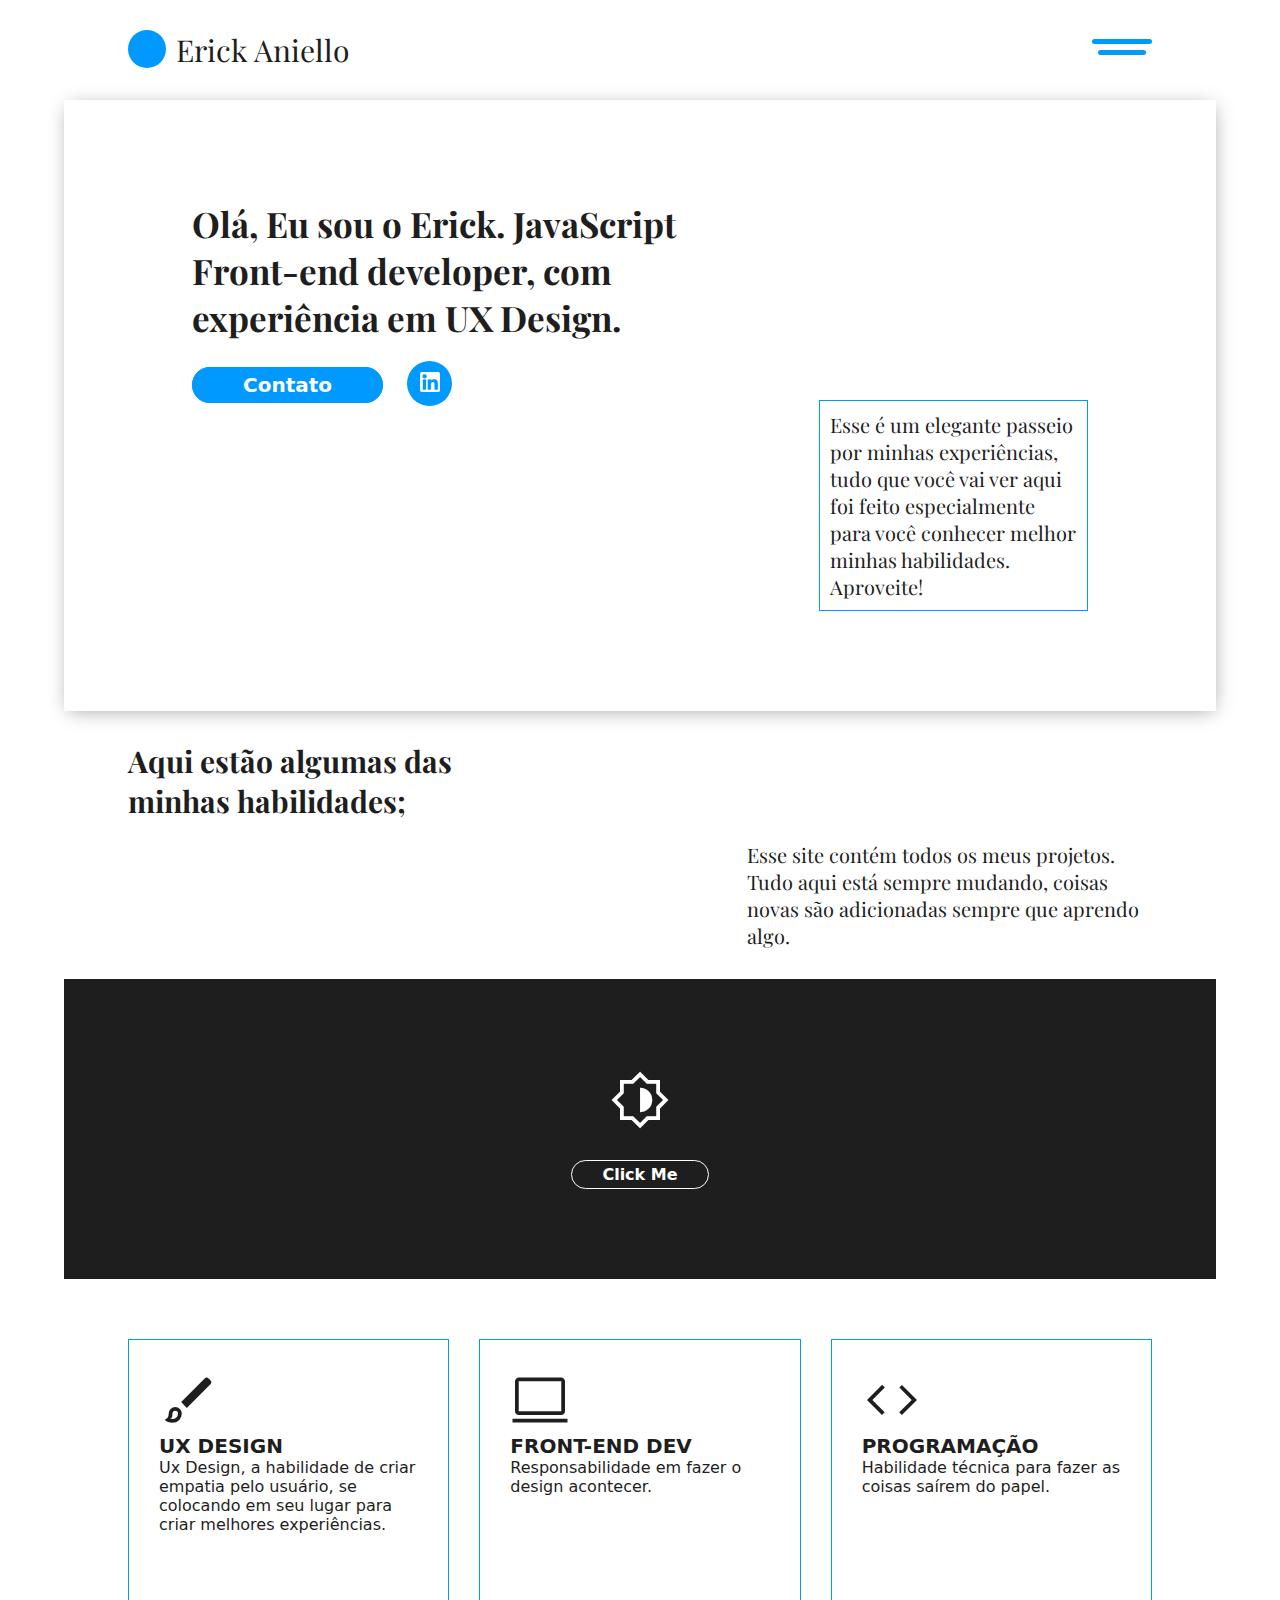
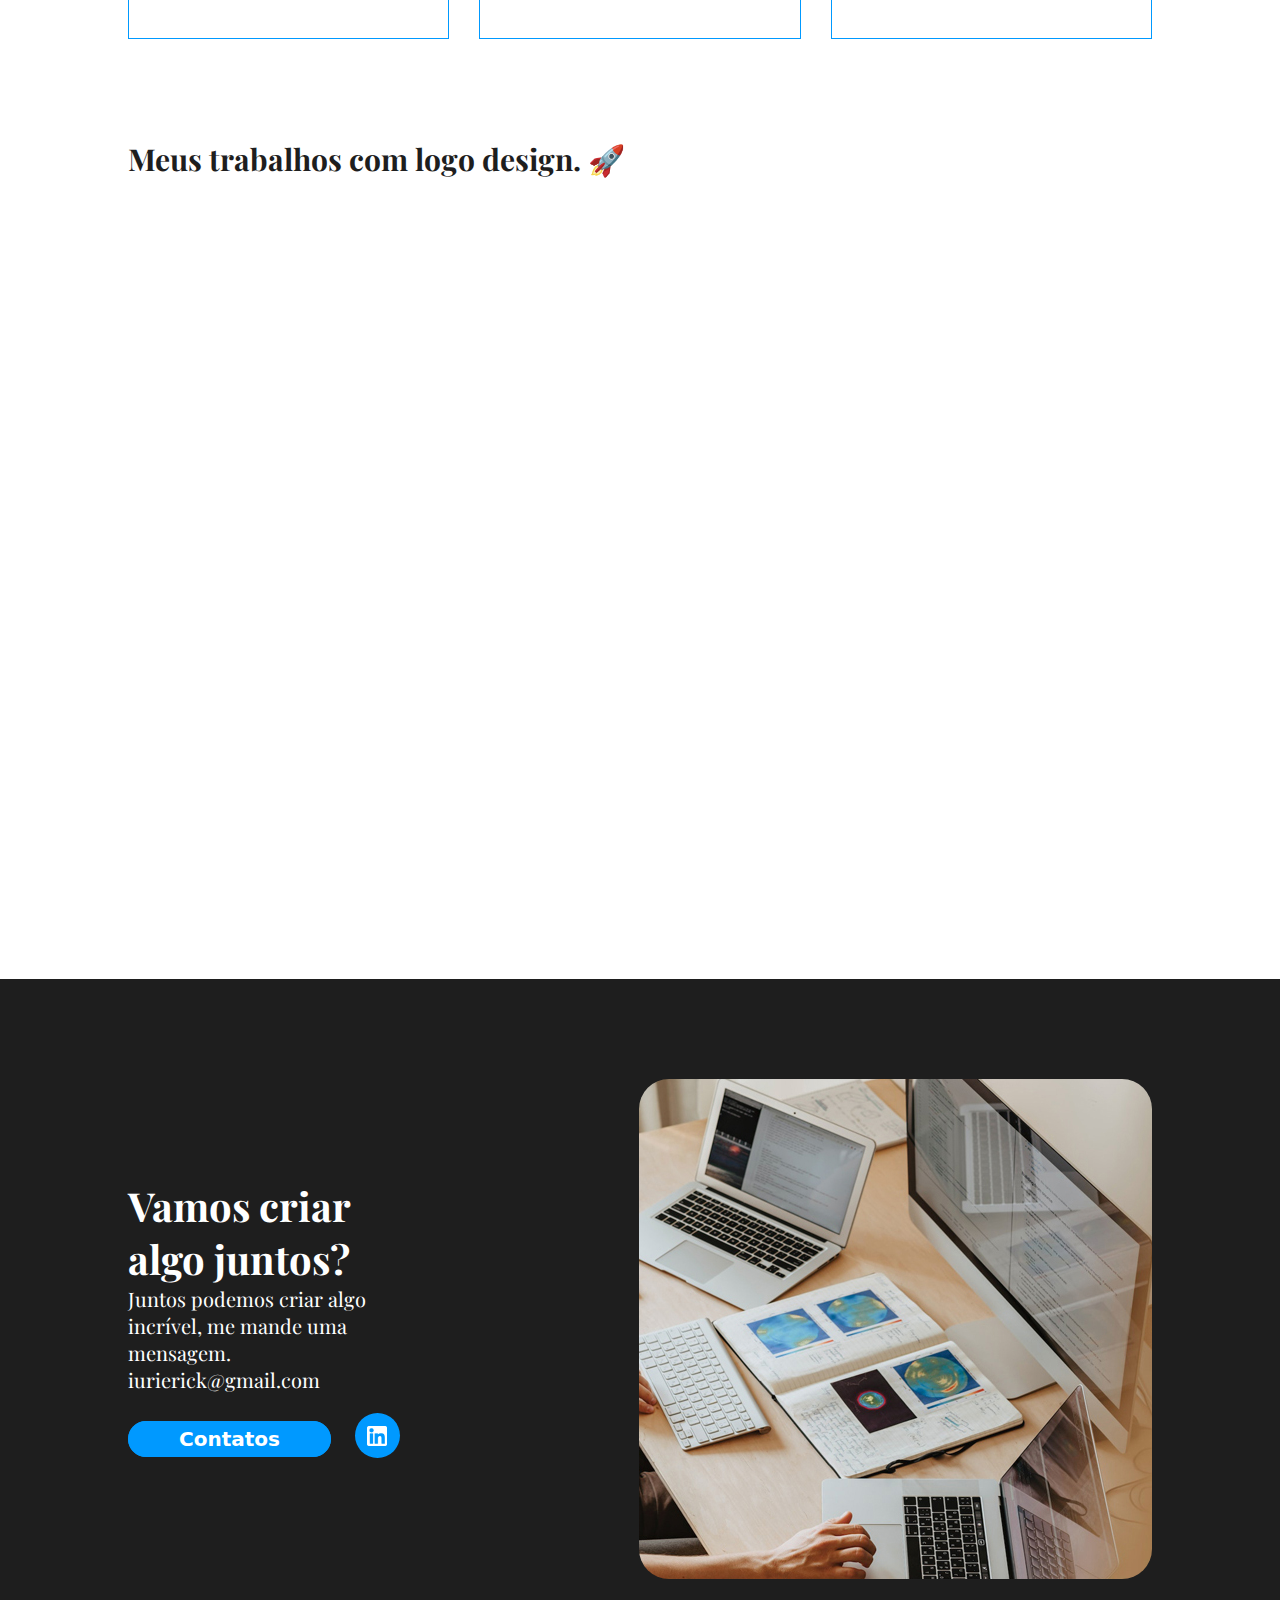
<file: Resources/index.html>
<!DOCTYPE html>
<html lang="en">
<head>
    <meta charset="UTF-8">
    <meta http-equiv="X-UA-Compatible" content="IE=edge">
    <meta name="viewport" content="width=device-width, initial-scale=1.0">
    <!--------------------------------------------------- CSS ------------------------------------------------------->
    <link rel="stylesheet" href="./Resources/style.css"> 
    <!--------------------------------------------------- Google Fonts ------------------------------------------------------->
    <link rel="preconnect" href="https://fonts.googleapis.com">
    <link rel="preconnect" href="https://fonts.gstatic.com" crossorigin>
    <link href="https://fonts.googleapis.com/css2?family=Playfair+Display:ital,wght@0,400;0,800;1,400;1,700&display=swap" rel="stylesheet">
    <!--------------------------------------------------- Google Icons ------------------------------------------------------->
    <link rel="stylesheet" href="https://fonts.googleapis.com/css2?family=Material+Symbols+Outlined:opsz,wght,FILL,GRAD@48,400,0,200" />
    <link rel="stylesheet" href="https://fonts.googleapis.com/css2?family=Material+Symbols+Outlined:opsz,wght,FILL,GRAD@20..48,100..700,0..1,-50..200" />
    <link rel="stylesheet" href="https://fonts.googleapis.com/css2?family=Material+Symbols+Outlined:opsz,wght,FILL,GRAD@20..48,100..700,0..1,-50..200" />
    <link rel="stylesheet" href="https://fonts.googleapis.com/css2?family=Material+Symbols+Outlined:opsz,wght,FILL,GRAD@20..48,100..700,0..1,-50..200" />
    <!--------------------------------------------------- Titulo ------------------------------------------------------->
    <link href="./Resources/Imagens/azul.ico" rel="shortcut icon" type="x-icon">
    <title> Erick Aniello </title>
</head>

<body>
<!--------------------------------------------------- Navegação -------------------------------------------------------> 
    <div class="Navegação">

            <div class="Conteiner-1">

                <div class="Logo">
                    <div class="Circulo-logo"></div>
                    <h1>Erick Aniello</h1>
                </div>

                <div id='menu'>
                    <div class='menu-line1'></div>
                    <div class='menu-line2'></div>
                </div>
                    <div class='nav-page1'>
                        <span><a href="#sessão01">HOME</a></span>
                        <span><a href="#sessão02">SOBRE</a></span>
                        <span><a href="#sessão04">CONTATOS</a></span>
                    </div>
                <div class='nav-page2'></div>

            </div>

    </div>
<!--------------------------------------------------- Sessão 01 -------------------------------------------------------> 
    <section id="sessão01">
        <div class="Container-s1">

            <div class="sessão-hello-s1">
                <h2>Olá, Eu sou o Erick. JavaScript Front-end developer, com experiência em UX Design. </h2>
                <a href="mailto:iurierick@gmail.com" class="contato-s1">Contato</a>
                <button class="link-edin"><a href="https://www.linkedin.com/in/erick-iuri-49953b163/" target="_blank" ><img src="./Resources/Imagens/in.png" alt=""></a></button>
            </div>

            <div class="texto-s1">
                <p>Esse é um elegante passeio por minhas experiências, tudo que você vai ver aqui foi feito especialmente para você conhecer melhor minhas habilidades. Aproveite! </p>
            </div>

        </div>
    </section>
<!--------------------------------------------------- Sessão 02 -------------------------------------------------------> 
    <section id="sessão02">
        <div class="container-s2">

            <div class="container-titulos-s2">

                <div class="titulo-s2">
                    <p>Aqui estão algumas das minhas habilidades;</p>
                </div>
                
                <div class="titulo2-s2">
                    <p>Esse site contém todos os meus projetos. Tudo aqui está sempre mudando, coisas novas são adicionadas sempre que aprendo algo.</p>
                </div>

            </div>

            <div class="switch-s2">
                <div class="center-switch">
                    <div class="container-icon-s2">
                        <span id="icon-black" class="material-symbols-outlined">
                            brightness_6
                        </span>
                    </div>
                    <div>
                        <button class="thema-preto">Click Me</button>
                    </div>
                </div>
            </div>

            <div class="Container-flex-s2">

                <div class="display1-s2">
                    <span class="material-symbols-outlined">brush</span>
                    <p class="UX">UX DESIGN</p>
                    <p class="texto1-s2">Ux Design, a habilidade de criar empatia pelo usuário, se colocando em seu lugar para criar melhores experiências.</p>
                </div>

                <div class="display2-s2">
                    <span class="material-symbols-outlined">computer</span>
                    <p class="FRONT-END">FRONT-END DEV</p>
                    <p class="texto2-s2">Responsabilidade em fazer o design acontecer.</p>
                </div>

                <div class="display3-s2">
                    <span class="material-symbols-outlined">code</span>
                    <p class="PROGRAMAÇÃO">PROGRAMAÇÃO</p>
                    <p class="texto3-s2">Habilidade técnica para fazer as coisas saírem do papel.</p>
                </div>
                
            </div>
        </div>
    </section>
<!--------------------------------------------------- Sessão 03 -------------------------------------------------------> 
    <section>

        <div class="container-s3">
            <p class="titulo-s3">Meus trabalhos com logo design. 🚀</p>

            <div class="display-iframe">
                <iframe src="./Resources/PDF/Sua Nova Identidade Digital Chegou..pdf" frameborder="0"></iframe>
                <iframe src="./Resources/PDF/Sua Nova Identtidade Digital Chegou. (inboost).pdf" frameborder="0"></iframe>
                <iframe src="./Resources/PDF/Documento de Erick.pdf" frameborder="0"></iframe>
            </div>
        </div>

    </section>
<!--------------------------------------------------- Sessão 04 -------------------------------------------------------> 
    <section class="hero-s4" id="sessão04">
        <div class="container-s4">
            
                <div class="div-4">
                    <p id="titulo-s4">Vamos criar algo juntos?</p>
                    <p>Juntos podemos criar algo incrível, me mande uma mensagem.</p>
                    <p>iurierick@gmail.com</p>
                    <div class="flex-s4">
                        <a class="contato-s1" href="mailto:iurierick@gmail.com" >Contatos</a>
                        <a class="link-edin" href="https://www.linkedin.com/in/erick-iuri-49953b163/" target="_blank"><img src="./Resources/Imagens/in.png" alt=""></a>
                    </div>
                </div>

                <div class="img-s4">
                    <img src="./Resources/Imagens/ah.jpg" alt="">
                </div>

        </div>
    </section>
<!--------------------------------------------------- JavaScript -------------------------------------------------------> 

<script src="./Resources/index.js"></script>

</body>
</html>
</file>
<file: Resources/Resources/style.css>
*,
*::after,
*::before {
    padding: 0;
    margin: 0;
    box-sizing: border-box;
    font-family: 'Playfair Display', serif;
}


body {
    --cor-do-texto: #1E1E1E;
    --cor-do-fundo: white;

    background-color:var(--cor-do-fundo);
}

body.dark {
    --cor-do-fundo: #1E1E1E;
    --cor-do-texto: white;
}


/* menu de navegação */

.Navegação {
    margin: 0 auto;
}

.Conteiner-1 {
    margin: 30px 10%;
    display: flex;
    justify-content: space-between;
}

/* hamburguer menu */

#menu {
    position: fixed;
    right: 10%;
    top: 2rem;
    width: 60px;
    height: 30px;
    display: flex;
    flex-direction: column;
    justify-content: center;
    align-items: center;
    transition: .5s;
    z-index: 10;
    cursor: pointer;
  }
  
  .menu-line1{
    width: 100%;
    height: 5px;
    border-radius: 30px;
    background: #0099FF;
    transition: .6s;
  }
  
  .menu-line2{
    width: 80%;
    height: 5px;
    border-radius: 30px;
    margin-top: .4rem;
    background: #0099FF;
    transition: .6s;
  }
  
  .rotate{
    transform: rotateZ(180deg)
  }
  .rotate1{
    background: white;
    transform: rotateZ(45deg);
  }
  .rotate2{
    background: white;
    width: 100%;
    transform:  translate(0,-0.8rem) rotateZ(-45deg);
  }
  .nav-page1{
    position: fixed ;
    top:0 ;
    left: 0;
    background: #0099FF;
    width: 60%;
    height: 70vh;
    display: flex;
    flex-direction: column;
    justify-content: center;
    align-items: center;
    color: #1E1E1E;
    transform: translate(0,-100%);
    transition: .5s;
  }
  .nav-page1 span{
    font-weight: bold;
    font-family: system-ui, -apple-system, BlinkMacSystemFont, 'Segoe UI', Roboto, Oxygen, Ubuntu, Cantarell, 'Open Sans', 'Helvetica Neue', sans-serif;
    font-size: 30px;
    padding: 1rem;
  }
  
  .nav-page1 span a {
    text-decoration: none;
    color: #ffffff;
    font-family: system-ui, -apple-system, BlinkMacSystemFont, 'Segoe UI', Roboto, Oxygen, Ubuntu, Cantarell, 'Open Sans', 'Helvetica Neue', sans-serif;
  }

  .nav-page1 span a:hover {
    color: #1E1E1E;
  }

  .nav-page1 span a:active {
    color: aqua;
  }


  .nav-page2{
    position: fixed;
    top:0 ;
    left: 60%;
    background: #0099FF;
    width: 40%;
    height: 70vh;
    transition: .8s;
    transform: translate(0,-100%);
  }
  
  .transform{
    transform: translate(0,0);
  }
/* hamburguer menu fim*/

.Logo {
    display: flex;
}

.Logo div{
    width: 38px;
    height: 38px;
    border-radius: 50%;
    background-color: #0099FF;
}

.Logo h1 {
    font-weight: lighter;
    font-size: 30px;
    margin-left: 10px;
    color:var(--cor-do-texto);
}

.menu {
    cursor: pointer;
}

.menu .Hamburguer {
    margin: 5px 0;

    border-radius: 30px;
    width: 70px;
    height: 10px;
    background-color: #2F2F2F;
}

.menu .Hamburguer-2 {
    border-radius: 30px;
    width: 70px;
    height: 10px;
    background-color:  #0099FF;
}

/* Menu de navegação Escondido */

/* Sessão 01 */

.Container-s1 {
    background-color: rgba(255, 255, 255, 0);
    display: flex;
    margin: 30px 5%;
    padding: 100px 10%;


    -webkit-box-shadow: 1px 3px 19px -4px rgba(0,0,0,0.39);
    -moz-box-shadow: 1px 3px 19px -4px rgba(0,0,0,0.39);
    box-shadow: 1px 3px 19px -4px rgba(0,0,0,0.39);
}

.sessão-hello-s1 h2 {
    color:var(--cor-do-texto);
    font-size: 35px;
    width: 80%;
    min-width: 30%;
}

.contato-s1 {
    padding: 5px 50px;
    border-radius: 30px;
    border: #0099FF 1px solid;
    background-color: #0099FF;
    color: white;
    font-weight: bold;
    font-size: 20px;
    color: white;
    text-decoration: none;
    font-family: system-ui, -apple-system, BlinkMacSystemFont, 'Segoe UI', Roboto, Oxygen, Ubuntu, Cantarell, 'Open Sans', 'Helvetica Neue', sans-serif;
}

.contato-s1:hover {
   background-color:var(--cor-do-fundo);
   color: var(--cor-do-texto);
}

.link-edin {
    display: inline-flex;
    justify-content: center;
    align-items: center;

    border-radius: 50%;
    width: 45px;
    height: 45px;
    margin: 20px 20px;
    border: none;
    background-color: #0099FF;
    color: white;
    font-weight: bold;
    font-size: 20px;
}

.link-edin:hover {
    background-color: white;
    border: #0099FF 1px solid;
    color: #0099FF;
    cursor: pointer;
}


.link-edin img {
    width: 20px;
    height: 20px;
    background-color: #0099FF;
}

.link-edin img:hover {
    background-color: #0099FF;
}

.texto-s1 {
    margin: 200px 0px 0px 0px;
    width: 40%;
    min-width: 30%;
    font-size: 20px;
    border: solid 1px #0099FF;
    padding: 10px 10px;
    color:var(--cor-do-texto);
}

/* sessão 02 */

.container-titulos-s2 {
    display: flex;
    margin: 30px 10%;
}

.titulo-s2 {
    font-size: 30px;
    font-weight: bold;
    color:var(--cor-do-texto);
}

.titulo2-s2 {
    font-size: 20px;
    margin: 100px 0 0 0;
}

.titulo2-s2 p {
    color:var(--cor-do-texto);
    margin-left: 40%;
    display: flex;
    justify-content: end;
    width: 60%;

}

/* Black Theme */

.center-switch {
    display: flex;
    justify-content: center;
    flex-direction: column;
}

.switch-s2 {
    width: auto;
    height: 300px;
    background-color: #1E1E1E;

    margin: 0px 5%;
    display: flex;
    justify-content: center;
}

#icon-black {
    margin-bottom: 30px;
    color: white;
    font-size: 60px;
}

.thema-preto {
    background-color:var(--cor-do-texto);
    color:var(--cor-do-fundo);
    padding: 4px 30px;
    font-size: 16px;
    border-radius: 30px;
    cursor: pointer;
    font-weight: bold;
    border: 1px solid;
    font-family: system-ui, -apple-system, BlinkMacSystemFont, 'Segoe UI', Roboto, Oxygen, Ubuntu, Cantarell, 'Open Sans', 'Helvetica Neue', sans-serif;
}

.thema-preto:hover {
    background-color: white;
    color: #1E1E1E;
}


.container-icon-s2 {
    display: flex;
    justify-content: center;
}



/* switch button */
.switch {
    position: relative;
    display: inline-block;
    width: 60px;
    height: 34px;
  }
  
  .switch input { 
    opacity: 0;
    width: 0;
    height: 0;
  }
  
  .slider {
    position: absolute;
    cursor: pointer;
    top: 0;
    left: 0;
    right: 0;
    bottom: 0;
    background-color: #ffffff;
    -webkit-transition: .4s;
    transition: .4s;
  }
  
  .slider:before {
    position: absolute;
    content: "";
    height: 26px;
    width: 26px;
    left: 4px;
    bottom: 4px;
    background-color: #1E1E1E;
    -webkit-transition: .4s;
    transition: .4s;
  }
  
  input:checked + .slider {
    background-color: #0099FF;
  }
  
  input:focus + .slider {
    box-shadow: 0 0 1px #0099FF;
  }
  
  input:checked + .slider:before {
    -webkit-transform: translateX(26px);
    -ms-transform: translateX(26px);
    transform: translateX(26px);
  }
  
  /* Rounded sliders */
  .slider.round {
    border-radius: 34px;
  }
  
  .slider.round:before {
    border-radius: 50%;
  }

/*  switch button fim */



/* Black Theme fim */


.Container-flex-s2 {
    display: flex;
    margin: 60px 10%;
    height: 300px;
}

.display1-s2 {
    margin-right: 30px;
    border: 1px solid #0099FF;
    width: 33%;
    padding: 30px;
    color:var(--cor-do-texto);
}

.display2-s2 {
    color:var(--cor-do-texto);
    padding: 30px;
    width: 33%;
    margin-right: 30px;
    border: 1px solid #0099FF;
}

.display3-s2 {
    color:var(--cor-do-texto);
    padding: 30px;
    width: 33%;
    border: 1px solid #0099FF;
}

.UX,
.FRONT-END, 
.PROGRAMAÇÃO {
    font-family: system-ui, -apple-system, BlinkMacSystemFont, 'Segoe UI', Roboto, Oxygen, Ubuntu, Cantarell, 'Open Sans', 'Helvetica Neue', sans-serif;
    font-size: 20px;
    font-weight: bold;
}

.texto1-s2,
.texto2-s2,
.texto3-s2 {
    font-family: system-ui, -apple-system, BlinkMacSystemFont, 'Segoe UI', Roboto, Oxygen, Ubuntu, Cantarell, 'Open Sans', 'Helvetica Neue', sans-serif;

}

.Container-flex-s2 span {
    font-size: 60px;
}

/* sessão s3 */

.container-s3 {
    margin: 100px 10%;
}

.titulo-s3 {
    color:var(--cor-do-texto);
    font-size: 30px;
    font-weight: bold;
}

.display-iframe {
    display: flex;
    justify-content: center;
}

.display-iframe  iframe {
    height: 700px;
    width: 33%;

}

/* sessão 04 */

.hero-s4 {
    background-color:  #1E1E1E;
    padding: 100px 0;
    margin-top: 30px;
}

.container-s4 {
    margin: 0px 10%;
    display: flex;
    justify-content: center;
}

.div-4 {
    color: white;
    margin-right: 20%;
    margin-top: 100px;
}

#titulo-s4 {
    font-weight: bold;
    font-size: 40px;
}

.div-4 p {
    font-size: 20px;
}

.img-s4 img {
    border-radius: 30px;
}








/* tablet */

@media (max-width: 768px) {

    .Container-s1 {
        display: flex;
        flex-direction: column;
        margin: 30px 0%;
    }

     /* sessão 02 */

     .container-titulos-s2 {
        display: flex;
        flex-direction: column;
        margin: 100px 10%;
    }

    .Container-flex-s2 {
        display: flex;
        flex-direction: column;
        margin: 60px 1%;
        height: 100%;
    }

    .display1-s2 {
        margin-right: 30px;
        border: 1px solid #0099FF;
        width: auto;
        padding: 30px;
    }
    
    .texto-s1 {
        width: 100%;
        margin-top: 20px;
        margin-bottom: 20px;
    }
    
    .display2-s2 {
        padding: 30px;
        width: auto;
        margin-right: 30px;
        border: 1px solid #0099FF;
    }
    
    .display3-s2 {
        padding: 30px;
        width: auto;
        margin-right: 30px;
        border: 1px solid #0099FF;
    }

    /* sessão 03 */

    .display-iframe {
        display: flex;
        justify-content: center;
        flex-direction: column;
    }
    
    .display-iframe  iframe {
        height: 700px;
        width: auto;
    
    }

    /* sessão 04 */

    .display1-s2 {
        margin-right: 30px;
        border: 1px solid #0099FF;
        width: auto;
        padding: 30px;
    }
    
}

@media (max-width: 1024px) {
    .img-s4 {
        display: none;
    }
    
}

@media (max-width: 425px) {

    .tema {
        display: none;
    }

    .Container-s1 {
        margin: 0px;
    }

    .texto-s1 {
        width: 100%;
        margin-top: 20px;
        margin-bottom: 20px;
    }

    /* sessão 02 */

    .container-titulos-s2 {
        margin: 40px;
    }

    .Container-flex-s2 {
        margin: 40px;
    }

    /* sessão 04 */

    .div-4 {
        width: auto;
        margin: 40px;
    }

    .flex-s4 {
        margin-top: 40px;
    }

}
</file>
